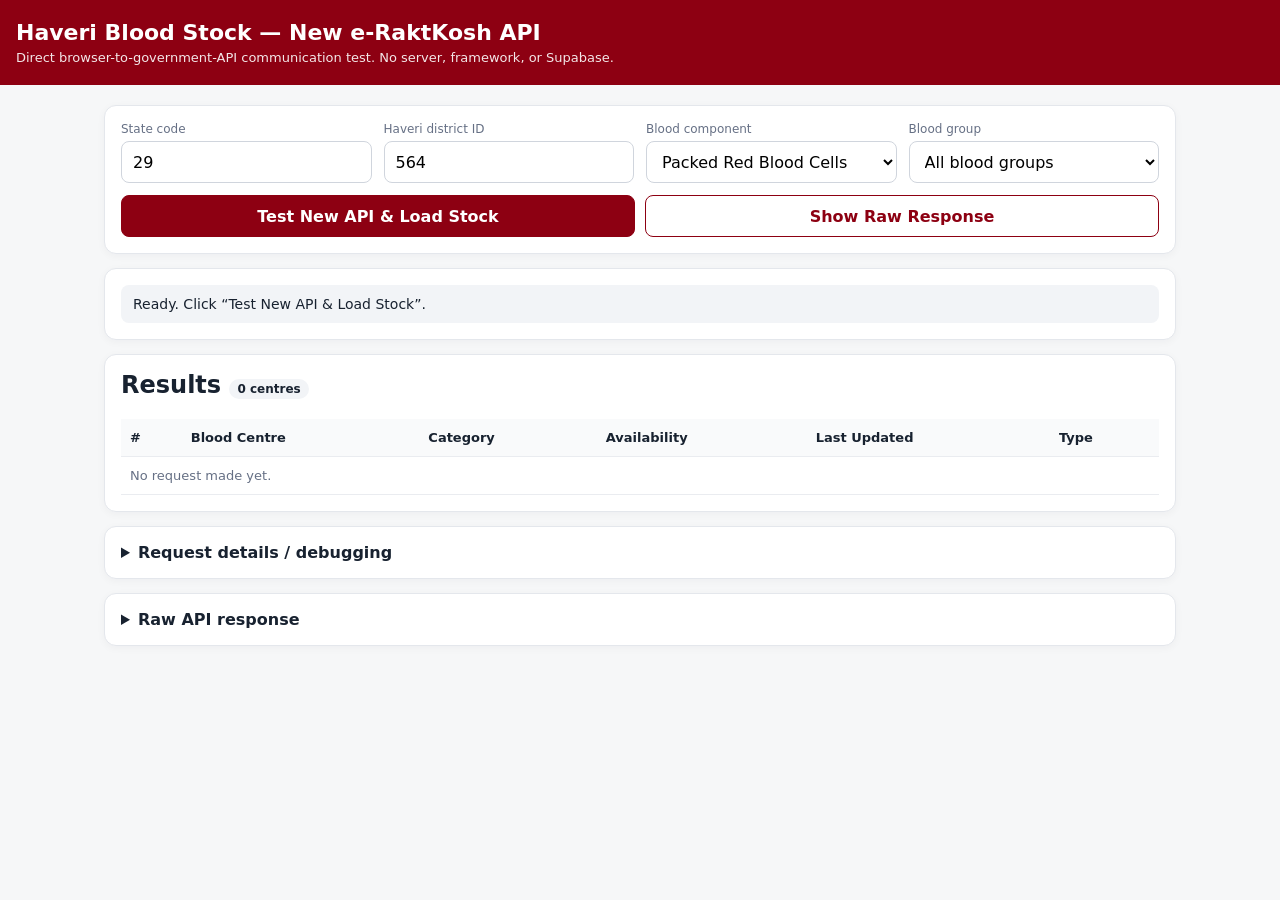
<file: bs.html>
<!doctype html>
<html lang="en">
<head>
<meta charset="utf-8">
<meta name="viewport" content="width=device-width,initial-scale=1">
<title>Haveri Blood Stock — e-RaktKosh API Test</title>
<style>
  :root { color-scheme: light; --red:#8d0012; --bg:#f6f7f8; --card:#fff; --muted:#667085; --ok:#087443; --bad:#b42318; }
  * { box-sizing:border-box; }
  body { margin:0; font-family:system-ui,-apple-system,Segoe UI,Roboto,Arial,sans-serif; background:var(--bg); color:#182230; }
  header { background:var(--red); color:#fff; padding:20px 16px; }
  header h1 { margin:0 0 5px; font-size:22px; }
  header p { margin:0; opacity:.9; font-size:13px; }
  main { max-width:1100px; margin:20px auto; padding:0 14px 40px; }
  .card { background:var(--card); border:1px solid #e4e7ec; border-radius:12px; padding:16px; margin-bottom:14px; box-shadow:0 2px 8px rgba(16,24,40,.04); }
  .grid { display:grid; grid-template-columns:repeat(4,minmax(0,1fr)); gap:12px; }
  label { display:block; font-size:12px; color:var(--muted); margin-bottom:5px; }
  select,input,button { width:100%; min-height:42px; border:1px solid #d0d5dd; border-radius:8px; padding:9px 11px; font:inherit; background:#fff; }
  button { background:var(--red); color:#fff; border-color:var(--red); font-weight:700; cursor:pointer; }
  button.secondary { background:#fff; color:var(--red); }
  button:disabled { opacity:.6; cursor:wait; }
  .actions { display:flex; gap:10px; margin-top:12px; }
  .actions button { flex:1; }
  .status { padding:11px 12px; border-radius:8px; background:#f2f4f7; font-size:14px; white-space:pre-wrap; }
  .status.ok { background:#ecfdf3; color:var(--ok); }
  .status.bad { background:#fef3f2; color:var(--bad); }
  .table-wrap { overflow:auto; }
  table { width:100%; border-collapse:collapse; min-width:850px; }
  th,td { text-align:left; vertical-align:top; padding:11px 9px; border-bottom:1px solid #eaecf0; font-size:13px; }
  th { background:#f9fafb; }
  .qty { color:var(--ok); font-weight:700; white-space:pre-line; }
  .muted { color:var(--muted); }
  details summary { cursor:pointer; font-weight:700; }
  pre { overflow:auto; background:#101828; color:#f2f4f7; padding:12px; border-radius:8px; font-size:12px; }
  .pill { display:inline-block; border-radius:999px; padding:3px 8px; background:#f2f4f7; font-size:12px; }
  @media (max-width:700px) {
    .grid { grid-template-columns:1fr 1fr; }
    .actions { flex-direction:column; }
  }
  @media (max-width:480px) {
    .grid { grid-template-columns:1fr; }
  }
</style>
</head>
<body>
<header>
  <h1>Haveri Blood Stock — New e-RaktKosh API</h1>
  <p>Direct browser-to-government-API communication test. No server, framework, or Supabase.</p>
</header>

<main>
  <section class="card">
    <div class="grid">
      <div>
        <label for="state">State code</label>
        <input id="state" value="29">
      </div>
      <div>
        <label for="district">Haveri district ID</label>
        <input id="district" value="564">
      </div>
      <div>
        <label for="component">Blood component</label>
        <select id="component">
          <option value="12">Packed Red Blood Cells</option>
          <option value="11">Whole Blood</option>
          <option value="13">Fresh Frozen Plasma</option>
          <option value="14">Platelet Concentrate</option>
          <option value="15">Cryoprecipitate</option>
          <option value="16">Single Donor Platelet</option>
          <option value="17">Single Donor Plasma</option>
          <option value="18">Cryo Poor Plasma</option>
        </select>
      </div>
      <div>
        <label for="group">Blood group</label>
        <select id="group">
          <option value="">All blood groups</option>
          <option value="1">A+</option>
          <option value="2">A-</option>
          <option value="3">B+</option>
          <option value="4">B-</option>
          <option value="5">O+</option>
          <option value="6">O-</option>
          <option value="7">AB+</option>
          <option value="8">AB-</option>
        </select>
      </div>
    </div>

    <div class="actions">
      <button id="searchBtn">Test New API & Load Stock</button>
      <button id="rawBtn" class="secondary">Show Raw Response</button>
    </div>
  </section>

  <section class="card">
    <div id="status" class="status">Ready. Click “Test New API & Load Stock”.</div>
  </section>

  <section class="card">
    <h2 style="margin-top:0">Results <span id="count" class="pill">0 centres</span></h2>
    <div class="table-wrap">
      <table>
        <thead>
          <tr>
            <th>#</th>
            <th>Blood Centre</th>
            <th>Category</th>
            <th>Availability</th>
            <th>Last Updated</th>
            <th>Type</th>
          </tr>
        </thead>
        <tbody id="results">
          <tr><td colspan="6" class="muted">No request made yet.</td></tr>
        </tbody>
      </table>
    </div>
  </section>

  <section class="card">
    <details>
      <summary>Request details / debugging</summary>
      <pre id="request">No request yet.</pre>
    </details>
  </section>

  <section class="card">
    <details>
      <summary>Raw API response</summary>
      <pre id="raw">No response yet.</pre>
    </details>
  </section>
</main>

<script>
"use strict";

const API_BASE =
  "https://eraktkosh.mohfw.gov.in/eraktkoshPortal/eraktkosh/blood-availability";

let lastResponse = null;

const $ = id => document.getElementById(id);

function buildUrl() {
  const params = new URLSearchParams();

  params.set("stateCode", $("state").value.trim());
  params.set("districtId", $("district").value.trim());
  params.set("componentId", $("component").value);

  // The current government UI omits bloodGroupId when "All" is selected.
  const group = $("group").value;
  if (group) params.set("bloodGroupId", group);

  return API_BASE + "?" + params.toString();
}

function escapeHtml(value) {
  return String(value ?? "")
    .replaceAll("&", "&amp;")
    .replaceAll("<", "&lt;")
    .replaceAll(">", "&gt;")
    .replaceAll('"', "&quot;")
    .replaceAll("'", "&#039;");
}

function parseContact(contact) {
  const text = String(contact ?? "");
  const phone = (text.match(/Phone:\s*([^,]+)/i) || [,""])[1].trim();
  const email = (text.match(/Email:\s*([^,\s]+)/i) || [,""])[1].trim();
  return { phone, email };
}

function getComponentName() {
  return $("component").selectedOptions[0].textContent;
}

function getAvailability(item) {
  const componentName = getComponentName();
  const components = item && item.components ? item.components : {};
  const component = components[componentName];

  if (!component) {
    // Defensive fallback: some responses may use a slightly different key.
    const firstKey = Object.keys(components)[0];
    return firstKey ? components[firstKey] : null;
  }
  return component;
}

function render(rows) {
  const tbody = $("results");
  $("count").textContent = `${rows.length} centre${rows.length === 1 ? "" : "s"}`;

  if (!rows.length) {
    tbody.innerHTML =
      '<tr><td colspan="6" class="muted">No blood-centre records returned by the API.</td></tr>';
    return;
  }

  tbody.innerHTML = rows.map((item, index) => {
    const contact = parseContact(item.hospitalcontact);
    const availability = getAvailability(item);

    const available = availability?.available_WithQty || "";
    const unavailable = availability?.not_available_WithQty || "";

    let availabilityHtml = "";
    if (available) {
      availabilityHtml += `<div class="qty">${escapeHtml(available)}</div>`;
    } else {
      availabilityHtml += '<span class="muted">No available stock reported</span>';
    }

    if (unavailable) {
      availabilityHtml +=
        `<details style="margin-top:6px"><summary>Not available / zero</summary>` +
        `<div class="muted" style="white-space:pre-line;margin-top:5px">${escapeHtml(unavailable)}</div></details>`;
    }

    return `
      <tr>
        <td>${index + 1}</td>
        <td>
          <strong>${escapeHtml(item.hospitalname || "Unnamed blood centre")}</strong><br>
          <span class="muted">${escapeHtml(item.hospitaladd || "")}</span>
          ${contact.phone ? `<br><span class="muted">Phone: ${escapeHtml(contact.phone)}</span>` : ""}
          ${contact.email ? `<br><span class="muted">Email: ${escapeHtml(contact.email)}</span>` : ""}
          ${item.hospitalCode ? `<br><span class="muted">Code: ${escapeHtml(item.hospitalCode)}</span>` : ""}
        </td>
        <td>${escapeHtml(item.hospitalType || "—")}</td>
        <td>${availabilityHtml}</td>
        <td>${escapeHtml(item.entrydate || "—")}</td>
        <td>${escapeHtml(item.type || "—")}</td>
      </tr>`;
  }).join("");
}

async function loadStock() {
  const button = $("searchBtn");
  button.disabled = true;

  const url = buildUrl();
  $("request").textContent =
    `GET ${url}\n\nOrigin: ${location.origin}\nMode: cors`;

  $("status").className = "status";
  $("status").textContent = "Calling e-RaktKosh…";
  $("results").innerHTML =
    '<tr><td colspan="6" class="muted">Loading…</td></tr>';

  try {
    const response = await fetch(url, {
      method: "GET",
      mode: "cors",
      headers: {
        "Accept": "application/json"
      },
      cache: "no-store"
    });

    $("status").textContent =
      `HTTP ${response.status} ${response.statusText}\n` +
      `Response URL: ${response.url}`;

    if (!response.ok) {
      throw new Error(`Government API returned HTTP ${response.status}`);
    }

    const data = await response.json();
    lastResponse = data;

    $("raw").textContent = JSON.stringify(data, null, 2);

    if (!Array.isArray(data)) {
      throw new Error(
        "Unexpected response shape: expected a JSON array of blood-centre records."
      );
    }

    render(data);

    $("status").className = "status ok";
    $("status").textContent =
      `SUCCESS — direct browser request worked.\n` +
      `HTTP ${response.status}; received ${data.length} centre record(s).\n` +
      `This confirms a server-side proxy is NOT required for this request.`;

  } catch (error) {
    lastResponse = null;
    $("raw").textContent = String(error?.stack || error);

    $("status").className = "status bad";
    $("status").textContent =
      `REQUEST FAILED\n\n${error?.message || error}\n\n` +
      `If this says “blocked by CORS policy”, the API is reachable but the browser is refusing the cross-origin response.`;

    $("results").innerHTML =
      '<tr><td colspan="6" class="muted">Request failed. See status and debugging sections above.</td></tr>';

    console.error("e-RaktKosh request failed:", error);
  } finally {
    button.disabled = false;
  }
}

function showRaw() {
  const raw = $("raw").textContent;
  if (!raw || raw === "No response yet.") {
    alert("Run the API test first.");
    return;
  }
  document.querySelector("details:last-child").open = true;
  $("raw").scrollIntoView({ behavior: "smooth", block: "center" });
}

$("searchBtn").addEventListener("click", loadStock);
$("rawBtn").addEventListener("click", showRaw);
</script>
</body>
</html>
</file>
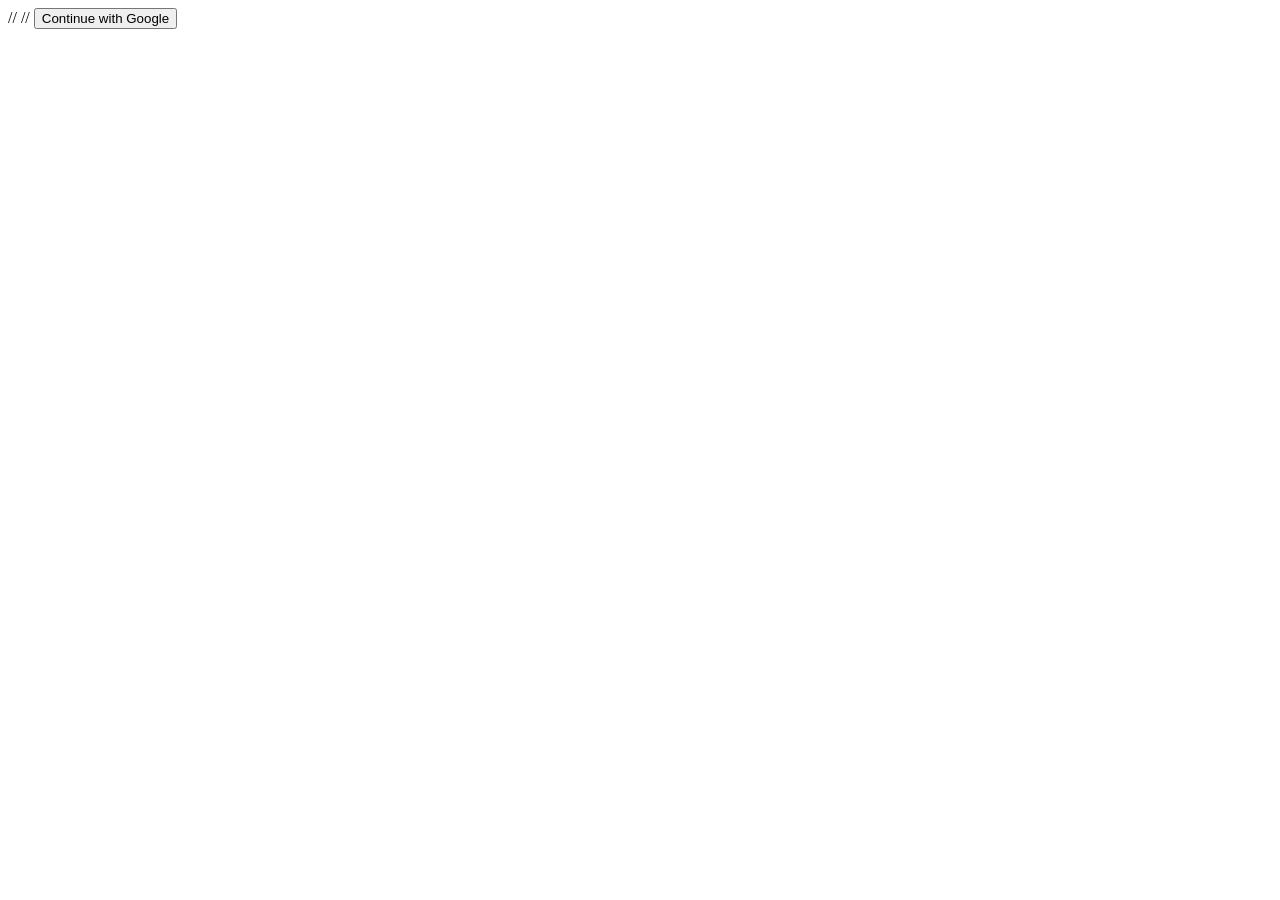
<file: test.html>
//<!DOCTYPE html>
//<html>
<head>
  <title>OneHaveri — Auth Test</title>
</head>
<body>

  <button id="loginBtn">Continue with Google</button>
  <pre id="status"></pre>

  <script type="module">
    import { createClient } from 'https://esm.sh/@supabase/supabase-js@2'

    const supabase = createClient(
     // 'https://zdgbtjelxhriggjavecp.supabase.co',
    //  'sb_publishable_G2vSbiWDeNBPcJCQb0GEUg_S9GvaCVO'
    )

    document.getElementById('loginBtn').onclick = async () => {
      const { data, error } = await supabase.auth.signInWithOAuth({
        provider: 'google'
      })
      if (error) {
        document.getElementById('status').textContent = 'Error: ' + error.message
      }
    }

    // After Google redirects back here, check if a session exists
    supabase.auth.getSession().then(({ data }) => {
      document.getElementById('status').textContent =
        data.session
          ? 'Signed in as: ' + data.session.user.email
          : 'Not signed in yet'
    })
  </script>

</body>
</html>
</file>
